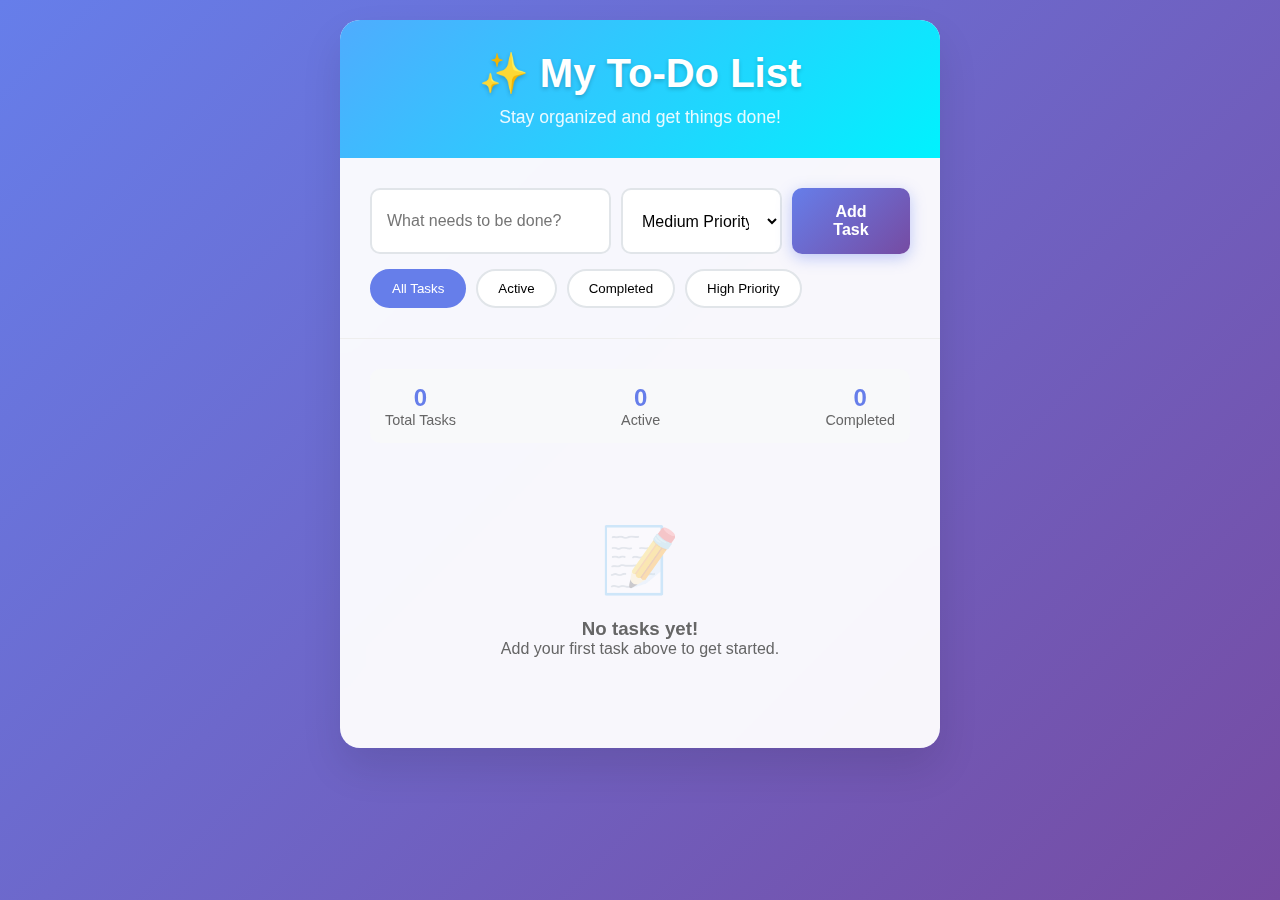
<file: index.html>
<!DOCTYPE html>
<html lang="en">
<head>
    <meta charset="UTF-8">
    <meta name="viewport" content="width=device-width, initial-scale=1.0">
    <title>My To-Do List</title>
    <link rel="stylesheet" href="styles.css">
</head>
<body>
    <div class="container">
        <div class="header">
            <h1>✨ My To-Do List</h1>
            <p>Stay organized and get things done!</p>
        </div>

        <div class="input-section">
            <div class="task-input-container">
                <input type="text" class="task-input" id="taskInput" placeholder="What needs to be done?" maxlength="200">
                <select class="priority-select" id="prioritySelect">
                    <option value="low">Low Priority</option>
                    <option value="medium" selected>Medium Priority</option>
                    <option value="high">High Priority</option>
                </select>
                <button class="add-btn" id="addBtn">Add Task</button>
            </div>
            
            <div class="filter-section">
                <button class="filter-btn active" data-filter="all">All Tasks</button>
                <button class="filter-btn" data-filter="active">Active</button>
                <button class="filter-btn" data-filter="completed">Completed</button>
                <button class="filter-btn" data-filter="high">High Priority</button>
            </div>
        </div>

        <div class="tasks-section">
            <div class="stats">
                <div class="stat-item">
                    <div class="stat-number" id="totalTasks">0</div>
                    <div class="stat-label">Total Tasks</div>
                </div>
                <div class="stat-item">
                    <div class="stat-number" id="activeTasks">0</div>
                    <div class="stat-label">Active</div>
                </div>
                <div class="stat-item">
                    <div class="stat-number" id="completedTasks">0</div>
                    <div class="stat-label">Completed</div>
                </div>
            </div>

            <ul class="task-list" id="taskList">
                <!-- Tasks will be dynamically added here -->
            </ul>

            <div class="empty-state" id="emptyState" style="display: none;">
                <div class="empty-icon">📝</div>
                <h3>No tasks yet!</h3>
                <p>Add your first task above to get started.</p>
            </div>
        </div>
    </div>

    <script src="script.js"></script>
</body>
</html>
</file>
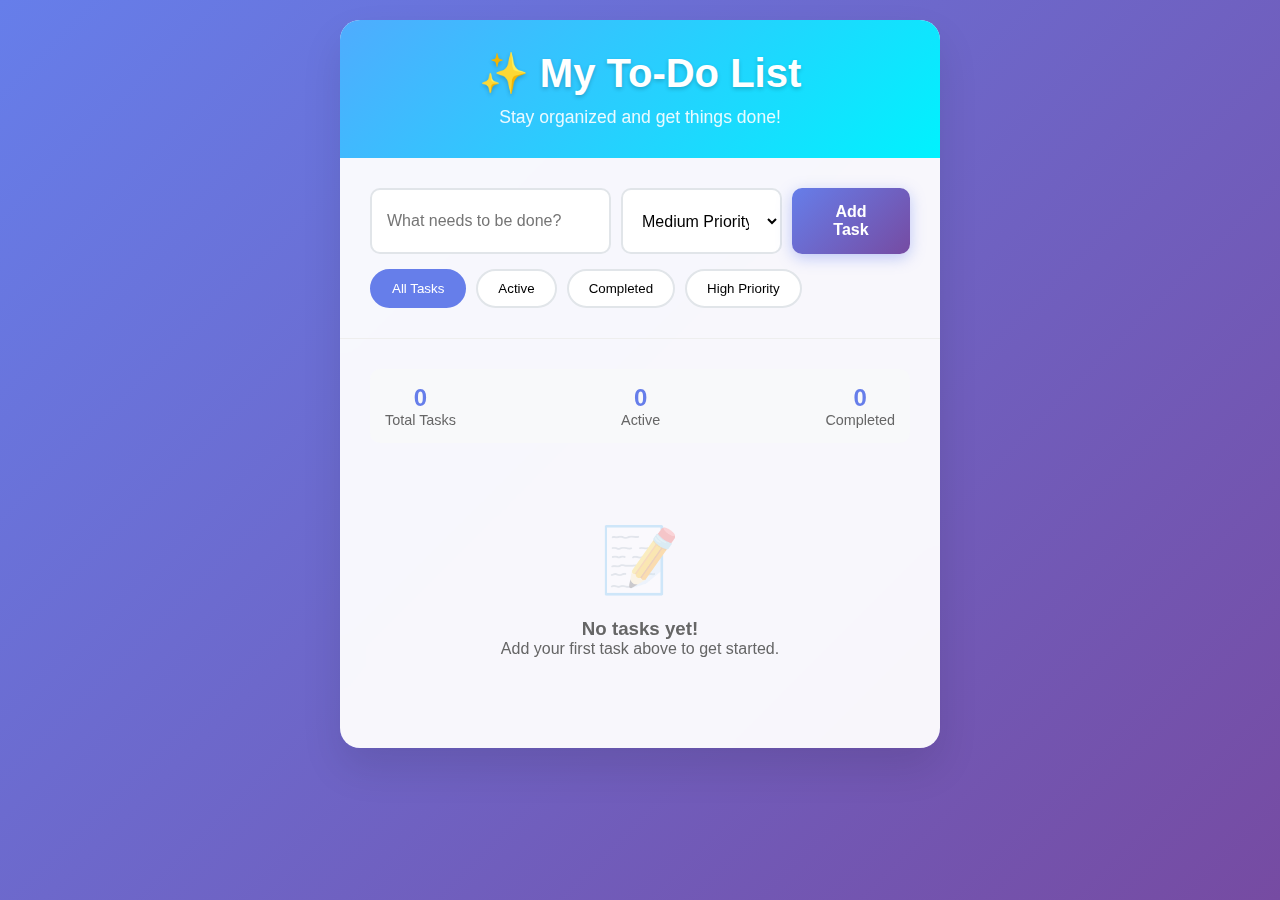
<file: CodeAlpha_TO DO LIST/index.html>
<!DOCTYPE html>
<html lang="en">
<head>
    <meta charset="UTF-8">
    <meta name="viewport" content="width=device-width, initial-scale=1.0">
    <title>My To-Do List</title>
    <link rel="stylesheet" href="styles.css">
</head>
<body>
    <div class="container">
        <div class="header">
            <h1>✨ My To-Do List</h1>
            <p>Stay organized and get things done!</p>
        </div>

        <div class="input-section">
            <div class="task-input-container">
                <input type="text" class="task-input" id="taskInput" placeholder="What needs to be done?" maxlength="200">
                <select class="priority-select" id="prioritySelect">
                    <option value="low">Low Priority</option>
                    <option value="medium" selected>Medium Priority</option>
                    <option value="high">High Priority</option>
                </select>
                <button class="add-btn" id="addBtn">Add Task</button>
            </div>
            
            <div class="filter-section">
                <button class="filter-btn active" data-filter="all">All Tasks</button>
                <button class="filter-btn" data-filter="active">Active</button>
                <button class="filter-btn" data-filter="completed">Completed</button>
                <button class="filter-btn" data-filter="high">High Priority</button>
            </div>
        </div>

        <div class="tasks-section">
            <div class="stats">
                <div class="stat-item">
                    <div class="stat-number" id="totalTasks">0</div>
                    <div class="stat-label">Total Tasks</div>
                </div>
                <div class="stat-item">
                    <div class="stat-number" id="activeTasks">0</div>
                    <div class="stat-label">Active</div>
                </div>
                <div class="stat-item">
                    <div class="stat-number" id="completedTasks">0</div>
                    <div class="stat-label">Completed</div>
                </div>
            </div>

            <ul class="task-list" id="taskList">
                <!-- Tasks will be dynamically added here -->
            </ul>

            <div class="empty-state" id="emptyState" style="display: none;">
                <div class="empty-icon">📝</div>
                <h3>No tasks yet!</h3>
                <p>Add your first task above to get started.</p>
            </div>
        </div>
    </div>

    <script src="script.js"></script>
</body>
</html>
</file>
<file: styles.css>
* {
    margin: 0;
    padding: 0;
    box-sizing: border-box;
}

body {
    font-family: 'Segoe UI', Tahoma, Geneva, Verdana, sans-serif;
    background: linear-gradient(135deg, #667eea 0%, #764ba2 100%);
    min-height: 100vh;
    padding: 20px;
}

.container {
    max-width: 600px;
    margin: 0 auto;
    background: rgba(255, 255, 255, 0.95);
    border-radius: 20px;
    box-shadow: 0 20px 40px rgba(0, 0, 0, 0.1);
    backdrop-filter: blur(10px);
    overflow: hidden;
}

.header {
    background: linear-gradient(135deg, #4facfe 0%, #00f2fe 100%);
    padding: 30px;
    text-align: center;
    color: white;
}

.header h1 {
    font-size: 2.5rem;
    margin-bottom: 10px;
    text-shadow: 0 2px 4px rgba(0, 0, 0, 0.2);
}

.header p {
    opacity: 0.9;
    font-size: 1.1rem;
}

.input-section {
    padding: 30px;
    border-bottom: 1px solid #eee;
}

.task-input-container {
    display: flex;
    gap: 10px;
    margin-bottom: 15px;
}

.task-input {
    flex: 1;
    padding: 15px;
    border: 2px solid #e1e5e9;
    border-radius: 10px;
    font-size: 16px;
    transition: all 0.3s ease;
    outline: none;
}

.task-input:focus {
    border-color: #4facfe;
    box-shadow: 0 0 0 3px rgba(79, 172, 254, 0.1);
}

.priority-select {
    padding: 15px;
    border: 2px solid #e1e5e9;
    border-radius: 10px;
    font-size: 16px;
    background: white;
    cursor: pointer;
    min-width: 120px;
}

.add-btn {
    background: linear-gradient(135deg, #667eea 0%, #764ba2 100%);
    color: white;
    border: none;
    padding: 15px 25px;
    border-radius: 10px;
    font-size: 16px;
    font-weight: 600;
    cursor: pointer;
    transition: all 0.3s ease;
    box-shadow: 0 4px 15px rgba(102, 126, 234, 0.4);
}

.add-btn:hover {
    transform: translateY(-2px);
    box-shadow: 0 6px 20px rgba(102, 126, 234, 0.6);
}

.add-btn:active {
    transform: translateY(0);
}

.filter-section {
    display: flex;
    gap: 10px;
    flex-wrap: wrap;
}

.filter-btn {
    padding: 10px 20px;
    border: 2px solid #e1e5e9;
    background: white;
    border-radius: 25px;
    cursor: pointer;
    transition: all 0.3s ease;
    font-weight: 500;
}

.filter-btn.active {
    background: #667eea;
    color: white;
    border-color: #667eea;
}

.tasks-section {
    padding: 30px;
    min-height: 300px;
}

.stats {
    display: flex;
    justify-content: space-between;
    margin-bottom: 20px;
    padding: 15px;
    background: #f8f9fa;
    border-radius: 10px;
}

.stat-item {
    text-align: center;
}

.stat-number {
    font-size: 1.5rem;
    font-weight: bold;
    color: #667eea;
}

.stat-label {
    font-size: 0.9rem;
    color: #666;
}

.task-list {
    list-style: none;
}

.task-item {
    background: white;
    border: 2px solid #f0f0f0;
    border-radius: 12px;
    padding: 20px;
    margin-bottom: 15px;
    display: flex;
    align-items: center;
    gap: 15px;
    transition: all 0.3s ease;
    animation: slideIn 0.3s ease;
}

.task-item:hover {
    border-color: #667eea;
    box-shadow: 0 5px 15px rgba(102, 126, 234, 0.1);
    transform: translateY(-2px);
}

.task-item.completed {
    opacity: 0.7;
    background: #f8f9fa;
}

.task-item.completed .task-text {
    text-decoration: line-through;
    color: #666;
}

.task-checkbox {
    width: 20px;
    height: 20px;
    cursor: pointer;
    accent-color: #667eea;
}

.task-content {
    flex: 1;
}

.task-text {
    font-size: 16px;
    margin-bottom: 5px;
    word-break: break-word;
}

.task-meta {
    display: flex;
    gap: 10px;
    font-size: 12px;
    color: #666;
}

.priority-badge {
    padding: 2px 8px;
    border-radius: 12px;
    font-weight: 500;
    text-transform: uppercase;
    font-size: 10px;
}

.priority-high {
    background: #ffebee;
    color: #c62828;
}

.priority-medium {
    background: #fff3e0;
    color: #ef6c00;
}

.priority-low {
    background: #e8f5e8;
    color: #2e7d32;
}

.task-actions {
    display: flex;
    gap: 10px;
}

.edit-btn, .delete-btn {
    padding: 8px 12px;
    border: none;
    border-radius: 6px;
    cursor: pointer;
    font-size: 12px;
    font-weight: 500;
    transition: all 0.3s ease;
}

.edit-btn {
    background: #e3f2fd;
    color: #1976d2;
}

.edit-btn:hover {
    background: #bbdefb;
}

.delete-btn {
    background: #ffebee;
    color: #c62828;
}

.delete-btn:hover {
    background: #ffcdd2;
}

.empty-state {
    text-align: center;
    padding: 60px 20px;
    color: #666;
}

.empty-icon {
    font-size: 4rem;
    margin-bottom: 20px;
    opacity: 0.3;
}

@keyframes slideIn {
    from {
        opacity: 0;
        transform: translateY(20px);
    }
    to {
        opacity: 1;
        transform: translateY(0);
    }
}

@media (max-width: 768px) {
    .container {
        margin: 10px;
        border-radius: 15px;
    }

    .task-input-container {
        flex-direction: column;
    }

    .header h1 {
        font-size: 2rem;
    }

    .stats {
        flex-direction: column;
        gap: 10px;
    }

    .filter-section {
        justify-content: center;
    }
}
</file>
<file: CodeAlpha_TO DO LIST/styles.css>
* {
    margin: 0;
    padding: 0;
    box-sizing: border-box;
}

body {
    font-family: 'Segoe UI', Tahoma, Geneva, Verdana, sans-serif;
    background: linear-gradient(135deg, #667eea 0%, #764ba2 100%);
    min-height: 100vh;
    padding: 20px;
}

.container {
    max-width: 600px;
    margin: 0 auto;
    background: rgba(255, 255, 255, 0.95);
    border-radius: 20px;
    box-shadow: 0 20px 40px rgba(0, 0, 0, 0.1);
    backdrop-filter: blur(10px);
    overflow: hidden;
}

.header {
    background: linear-gradient(135deg, #4facfe 0%, #00f2fe 100%);
    padding: 30px;
    text-align: center;
    color: white;
}

.header h1 {
    font-size: 2.5rem;
    margin-bottom: 10px;
    text-shadow: 0 2px 4px rgba(0, 0, 0, 0.2);
}

.header p {
    opacity: 0.9;
    font-size: 1.1rem;
}

.input-section {
    padding: 30px;
    border-bottom: 1px solid #eee;
}

.task-input-container {
    display: flex;
    gap: 10px;
    margin-bottom: 15px;
}

.task-input {
    flex: 1;
    padding: 15px;
    border: 2px solid #e1e5e9;
    border-radius: 10px;
    font-size: 16px;
    transition: all 0.3s ease;
    outline: none;
}

.task-input:focus {
    border-color: #4facfe;
    box-shadow: 0 0 0 3px rgba(79, 172, 254, 0.1);
}

.priority-select {
    padding: 15px;
    border: 2px solid #e1e5e9;
    border-radius: 10px;
    font-size: 16px;
    background: white;
    cursor: pointer;
    min-width: 120px;
}

.add-btn {
    background: linear-gradient(135deg, #667eea 0%, #764ba2 100%);
    color: white;
    border: none;
    padding: 15px 25px;
    border-radius: 10px;
    font-size: 16px;
    font-weight: 600;
    cursor: pointer;
    transition: all 0.3s ease;
    box-shadow: 0 4px 15px rgba(102, 126, 234, 0.4);
}

.add-btn:hover {
    transform: translateY(-2px);
    box-shadow: 0 6px 20px rgba(102, 126, 234, 0.6);
}

.add-btn:active {
    transform: translateY(0);
}

.filter-section {
    display: flex;
    gap: 10px;
    flex-wrap: wrap;
}

.filter-btn {
    padding: 10px 20px;
    border: 2px solid #e1e5e9;
    background: white;
    border-radius: 25px;
    cursor: pointer;
    transition: all 0.3s ease;
    font-weight: 500;
}

.filter-btn.active {
    background: #667eea;
    color: white;
    border-color: #667eea;
}

.tasks-section {
    padding: 30px;
    min-height: 300px;
}

.stats {
    display: flex;
    justify-content: space-between;
    margin-bottom: 20px;
    padding: 15px;
    background: #f8f9fa;
    border-radius: 10px;
}

.stat-item {
    text-align: center;
}

.stat-number {
    font-size: 1.5rem;
    font-weight: bold;
    color: #667eea;
}

.stat-label {
    font-size: 0.9rem;
    color: #666;
}

.task-list {
    list-style: none;
}

.task-item {
    background: white;
    border: 2px solid #f0f0f0;
    border-radius: 12px;
    padding: 20px;
    margin-bottom: 15px;
    display: flex;
    align-items: center;
    gap: 15px;
    transition: all 0.3s ease;
    animation: slideIn 0.3s ease;
}

.task-item:hover {
    border-color: #667eea;
    box-shadow: 0 5px 15px rgba(102, 126, 234, 0.1);
    transform: translateY(-2px);
}

.task-item.completed {
    opacity: 0.7;
    background: #f8f9fa;
}

.task-item.completed .task-text {
    text-decoration: line-through;
    color: #666;
}

.task-checkbox {
    width: 20px;
    height: 20px;
    cursor: pointer;
    accent-color: #667eea;
}

.task-content {
    flex: 1;
}

.task-text {
    font-size: 16px;
    margin-bottom: 5px;
    word-break: break-word;
}

.task-meta {
    display: flex;
    gap: 10px;
    font-size: 12px;
    color: #666;
}

.priority-badge {
    padding: 2px 8px;
    border-radius: 12px;
    font-weight: 500;
    text-transform: uppercase;
    font-size: 10px;
}

.priority-high {
    background: #ffebee;
    color: #c62828;
}

.priority-medium {
    background: #fff3e0;
    color: #ef6c00;
}

.priority-low {
    background: #e8f5e8;
    color: #2e7d32;
}

.task-actions {
    display: flex;
    gap: 10px;
}

.edit-btn, .delete-btn {
    padding: 8px 12px;
    border: none;
    border-radius: 6px;
    cursor: pointer;
    font-size: 12px;
    font-weight: 500;
    transition: all 0.3s ease;
}

.edit-btn {
    background: #e3f2fd;
    color: #1976d2;
}

.edit-btn:hover {
    background: #bbdefb;
}

.delete-btn {
    background: #ffebee;
    color: #c62828;
}

.delete-btn:hover {
    background: #ffcdd2;
}

.empty-state {
    text-align: center;
    padding: 60px 20px;
    color: #666;
}

.empty-icon {
    font-size: 4rem;
    margin-bottom: 20px;
    opacity: 0.3;
}

@keyframes slideIn {
    from {
        opacity: 0;
        transform: translateY(20px);
    }
    to {
        opacity: 1;
        transform: translateY(0);
    }
}

@media (max-width: 768px) {
    .container {
        margin: 10px;
        border-radius: 15px;
    }

    .task-input-container {
        flex-direction: column;
    }

    .header h1 {
        font-size: 2rem;
    }

    .stats {
        flex-direction: column;
        gap: 10px;
    }

    .filter-section {
        justify-content: center;
    }
}
</file>
